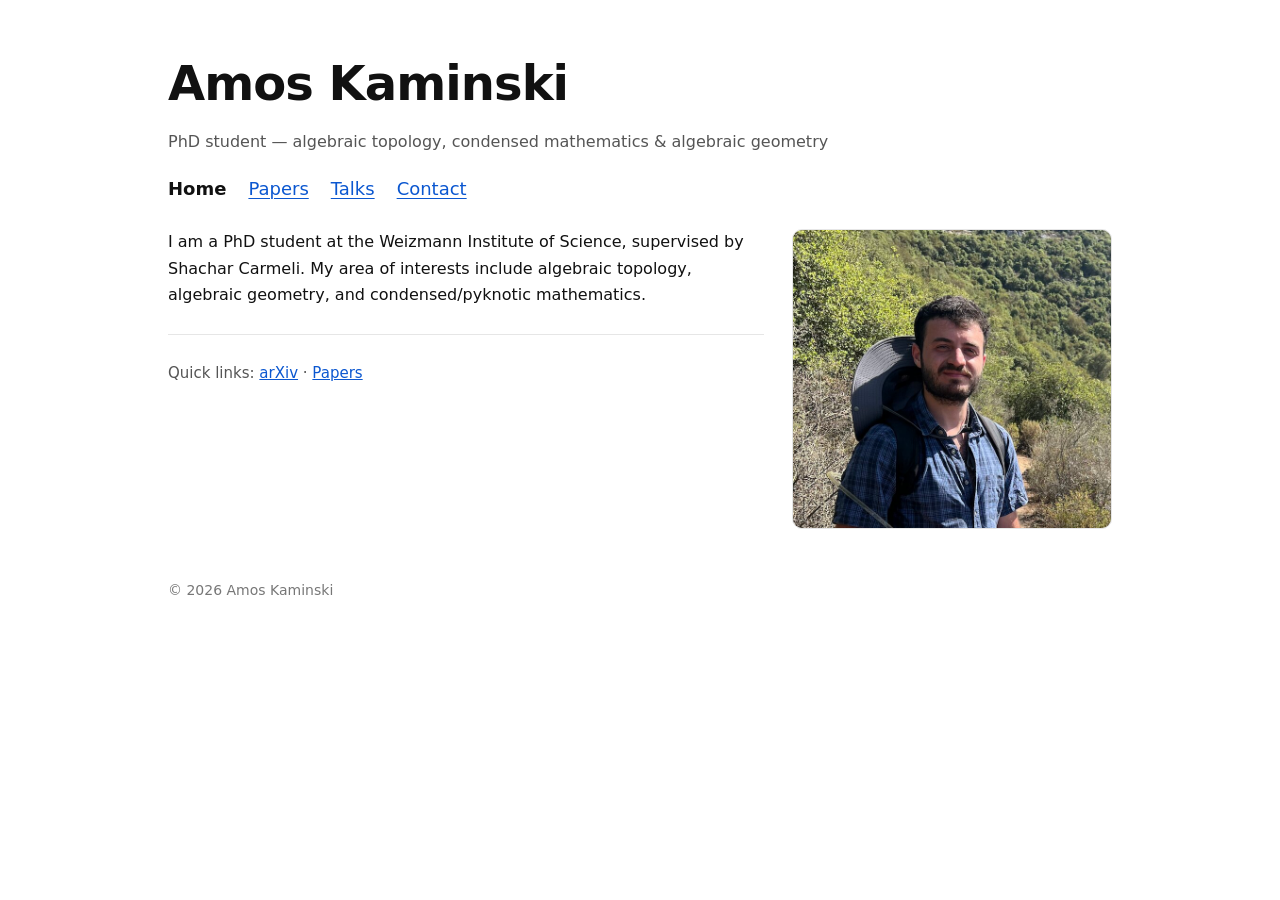
<file: index.html>
<!doctype html>
<html lang="en">
<head>
  <meta charset="utf-8" />
  <meta name="viewport" content="width=device-width,initial-scale=1" />
  <title>Amos Kaminski</title>
  <meta name="description" content="Personal homepage of Amos Kaminski." />
  <link rel="stylesheet" href="styles.css" />
</head>
<body>
  <div class="wrap">
    <header>
      <h1>Amos Kaminski</h1>
      <p class="subtitle">PhD student — algebraic topology, condensed mathematics &amp; algebraic geometry</p>
      <nav>
        <a class="active" href="index.html">Home</a>
        <a href="papers.html">Papers</a>
        <a href="talks.html">Talks</a>
        <a href="contact.html">Contact</a>
      </nav>
    </header>

    <main class="two-col">
      <div>
        <p>
          I am a PhD student at the Weizmann Institute of Science, supervised by Shachar Carmeli.
          My area of interests include algebraic topology, algebraic geometry, and condensed/pyknotic mathematics.
        </p>
        </p>

        <hr />

        <p class="meta">
          Quick links:
          <a href="https://arxiv.org/search/math?searchtype=author&query=Kaminski,+A">arXiv</a>
          · <a href="papers.html">Papers</a>
        </p>
      </div>

      <!-- Put your photo file in the same folder and name it avatar.jpg (or change this filename). -->
      <img class="profile" src="avatar.jpg" alt="Amos Kaminski" />
    </main>

    <footer>© <span id="y"></span> Amos Kaminski</footer>
  </div>

  <script>
    document.getElementById("y").textContent = new Date().getFullYear();
  </script>
</body>
</html>
</file>
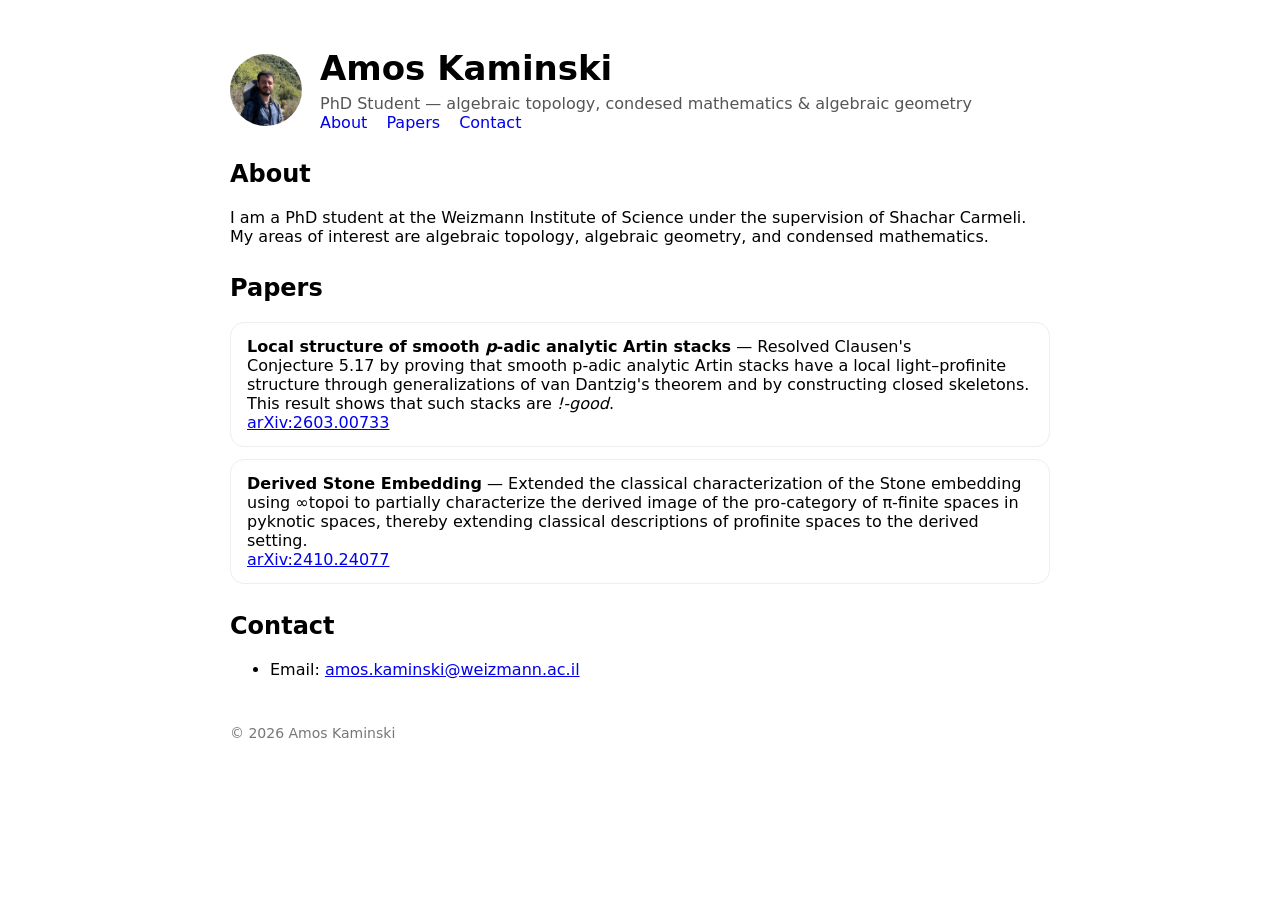
<file: amos_kaminski_homepage.html>
<!doctype html>
<html lang="en">
<head>
  <meta charset="utf-8" />
  <meta name="viewport" content="width=device-width,initial-scale=1" />
  <title>Amos Kaminski</title>
  <meta name="description" content="Personal homepage of Amos Kaminski." />
  <style>
    body { font-family: system-ui, -apple-system, Segoe UI, Roboto, Arial; margin: 0; }
    .wrap { max-width: 820px; margin: 0 auto; padding: 48px 20px; }
    header { display: flex; gap: 18px; align-items: center; }
    .avatar { width: 72px; height: 72px; border-radius: 999px; background:#ddd; }
    h1 { margin: 0; font-size: 34px; }
    .sub { margin: 6px 0 0; color: #555; }
    nav a { margin-right: 14px; text-decoration: none; }
    section { margin-top: 28px; }
    .card { border: 1px solid #eee; border-radius: 14px; padding: 14px 16px; margin-top: 12px; }
    footer { margin-top: 46px; color: #777; font-size: 14px; }
  </style>
</head>
<body>
  <div class="wrap">
    <header>
      <img class="avatar" src="avatar.jpg" alt="Photo of Amos Kaminski" />
      <div>
        <h1>Amos Kaminski</h1>
        <p class="sub">PhD Student — algebraic topology, condesed mathematics &amp; algebraic geometry</p>
        <nav>
          <a href="#about">About</a>
          <a href="#papers">Papers</a>
          <a href="#contact">Contact</a>
        </nav>
      </div>
    </header>

    <section id="about">
      <h2>About</h2>
      <p>
        I am a PhD student at the Weizmann Institute of Science under the supervision of Shachar Carmeli. My areas of interest are algebraic topology, algebraic geometry, and condensed mathematics. 

    <section id="papers">
      <h2>Papers</h2>
      <div class="card">
        <strong>Local structure of smooth <em>p</em>-adic analytic Artin stacks</strong> — Resolved Clausen's Conjecture&nbsp;5.17 by proving that smooth p-adic analytic Artin stacks have a local light–profinite structure through generalizations of van&nbsp;Dantzig's theorem and by constructing closed skeletons. This result shows that such stacks are <em>!-good</em>.
        <div><a href="https://arxiv.org/abs/2603.00733">arXiv:2603.00733</a></div>
      </div>
      <div class="card">
        <strong>Derived Stone Embedding</strong> — Extended the classical characterization of the Stone embedding using ∞topoi to partially characterize the derived image of the pro-category of π-finite spaces in pyknotic spaces, thereby extending classical descriptions of profinite spaces to the derived setting.
        <div><a href="https://arxiv.org/abs/2410.24077">arXiv:2410.24077</a></div>
      </div>
    </section>

    <section id="contact">
      <h2>Contact</h2>
      <ul>
        <li>Email: <a href="mailto:amos.kaminski@weizmann.ac.il">amos.kaminski@weizmann.ac.il</a></li>
      </ul>
    </section>

    <footer>© <span id="y"></span> Amos Kaminski</footer>
  </div>

  <script>
    document.getElementById("y").textContent = new Date().getFullYear();
  </script>
</body>
</html>
</file>
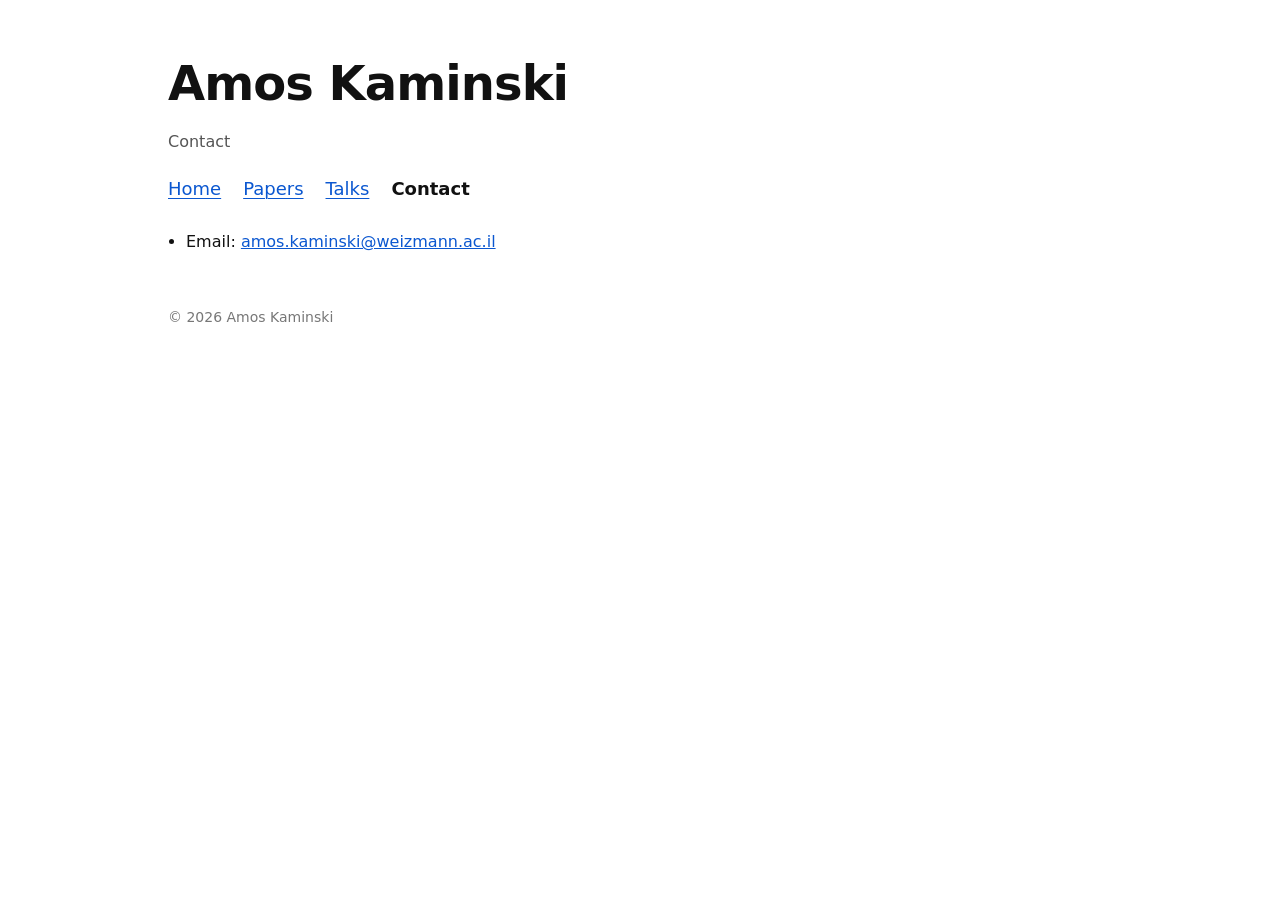
<file: contact.html>
<!doctype html>
<html lang="en">
<head>
  <meta charset="utf-8" />
  <meta name="viewport" content="width=device-width,initial-scale=1" />
  <title>Contact — Amos Kaminski</title>
  <meta name="description" content="Contact Amos Kaminski." />
  <link rel="stylesheet" href="styles.css" />
</head>
<body>
  <div class="wrap">
    <header>
      <h1>Amos Kaminski</h1>
      <p class="subtitle">Contact</p>
      <nav>
        <a href="index.html">Home</a>
        <a href="papers.html">Papers</a>
        <a href="talks.html">Talks</a>
        <a class="active" href="contact.html">Contact</a>
      </nav>
    </header>

    <main>
      <ul class="list">
        <li>Email: <a href="mailto:amos.kaminski@weizmann.ac.il">amos.kaminski@weizmann.ac.il</a></li>
        <!-- Add more if you want:
        <li>GitHub: <a href="https://github.com/YOURHANDLE">@YOURHANDLE</a></li>
        <li>CV: <a href="cv.pdf">cv.pdf</a></li>
        -->
      </ul>
    </main>

    <footer>© <span id="y"></span> Amos Kaminski</footer>
  </div>

  <script>
    document.getElementById("y").textContent = new Date().getFullYear();
  </script>
</body>
</html>
</file>
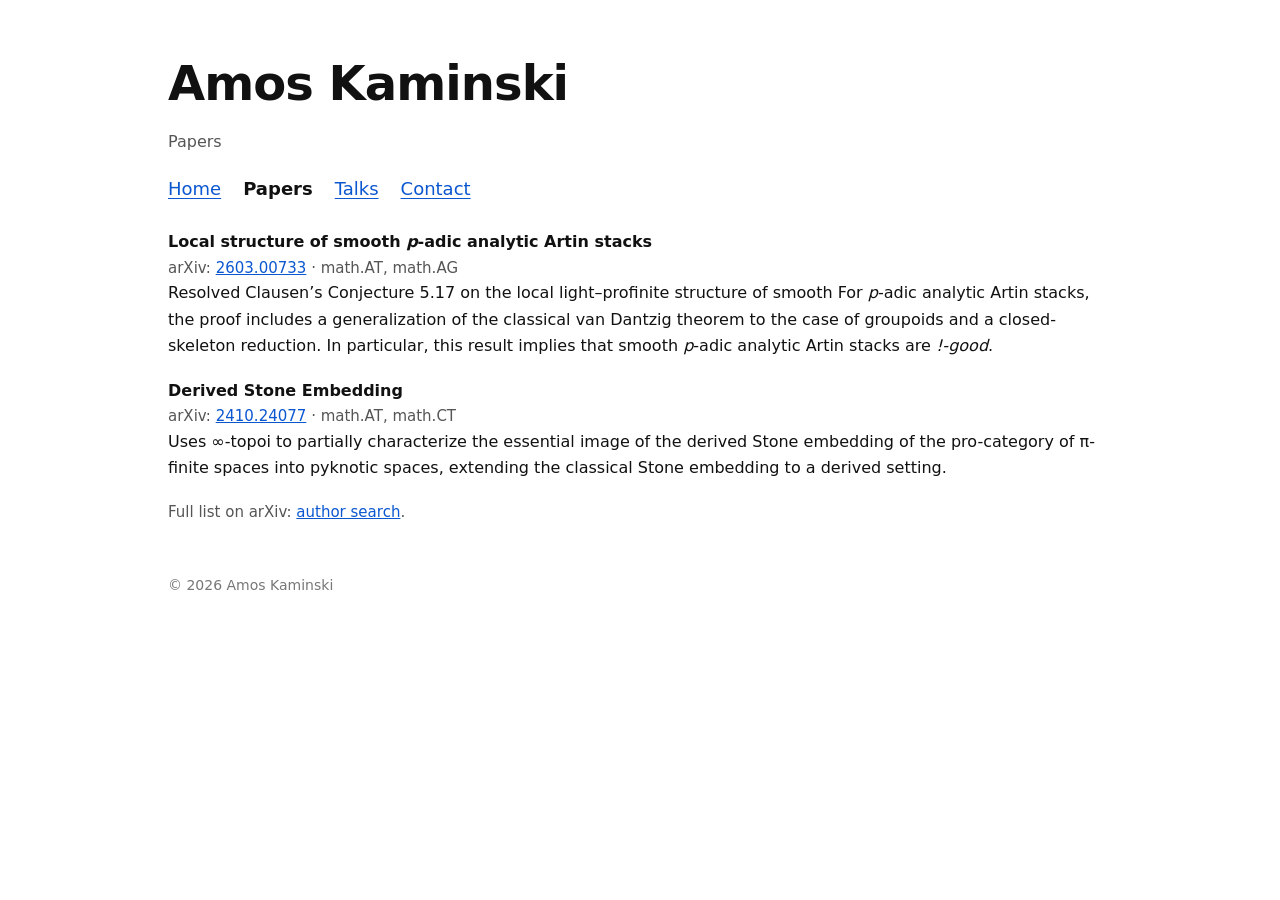
<file: papers.html>
<!doctype html>
<html lang="en">
<head>
  <meta charset="utf-8" />
  <meta name="viewport" content="width=device-width,initial-scale=1" />
  <title>Papers — Amos Kaminski</title>
  <meta name="description" content="Papers of Amos Kaminski." />
  <link rel="stylesheet" href="styles.css" />
</head>
<body>
  <div class="wrap">
    <header>
      <h1>Amos Kaminski</h1>
      <p class="subtitle">Papers</p>
      <nav>
        <a href="index.html">Home</a>
        <a class="active" href="papers.html">Papers</a>
        <a href="talks.html">Talks</a>
        <a href="contact.html">Contact</a>
      </nav>
    </header>

    <main>
      <div class="paper">
        <div class="paper-title">
          Local structure of smooth <em>p</em>-adic analytic Artin stacks
        </div>
        <div class="meta">arXiv: <a href="https://arxiv.org/abs/2603.00733">2603.00733</a> · math.AT, math.AG</div>
        <p>
          Resolved Clausen’s Conjecture 5.17 on the local light–profinite structure of smooth
          For <em>p</em>-adic analytic Artin stacks, the proof includes a generalization of the classical van Dantzig theorem to the case of groupoids and a closed-skeleton reduction.
          In particular, this result implies that smooth <em>p</em>-adic analytic Artin stacks are <em>!-good</em>.
        </p>
      </div>

      <div class="paper">
        <div class="paper-title">Derived Stone Embedding</div>
        <div class="meta">arXiv: <a href="https://arxiv.org/abs/2410.24077">2410.24077</a> · math.AT, math.CT</div>
        <p>
          Uses ∞-topoi to partially characterize the essential image of the derived Stone embedding of the pro-category
          of π-finite spaces into pyknotic spaces, extending the classical Stone embedding to a derived setting.
        </p>
      </div>

      <p class="meta">
        Full list on arXiv:
        <a href="https://arxiv.org/search/math?searchtype=author&query=Kaminski,+A">author search</a>.
      </p>
    </main>

    <footer>© <span id="y"></span> Amos Kaminski</footer>
  </div>

  <script>
    document.getElementById("y").textContent = new Date().getFullYear();
  </script>
</body>
</html>
</file>
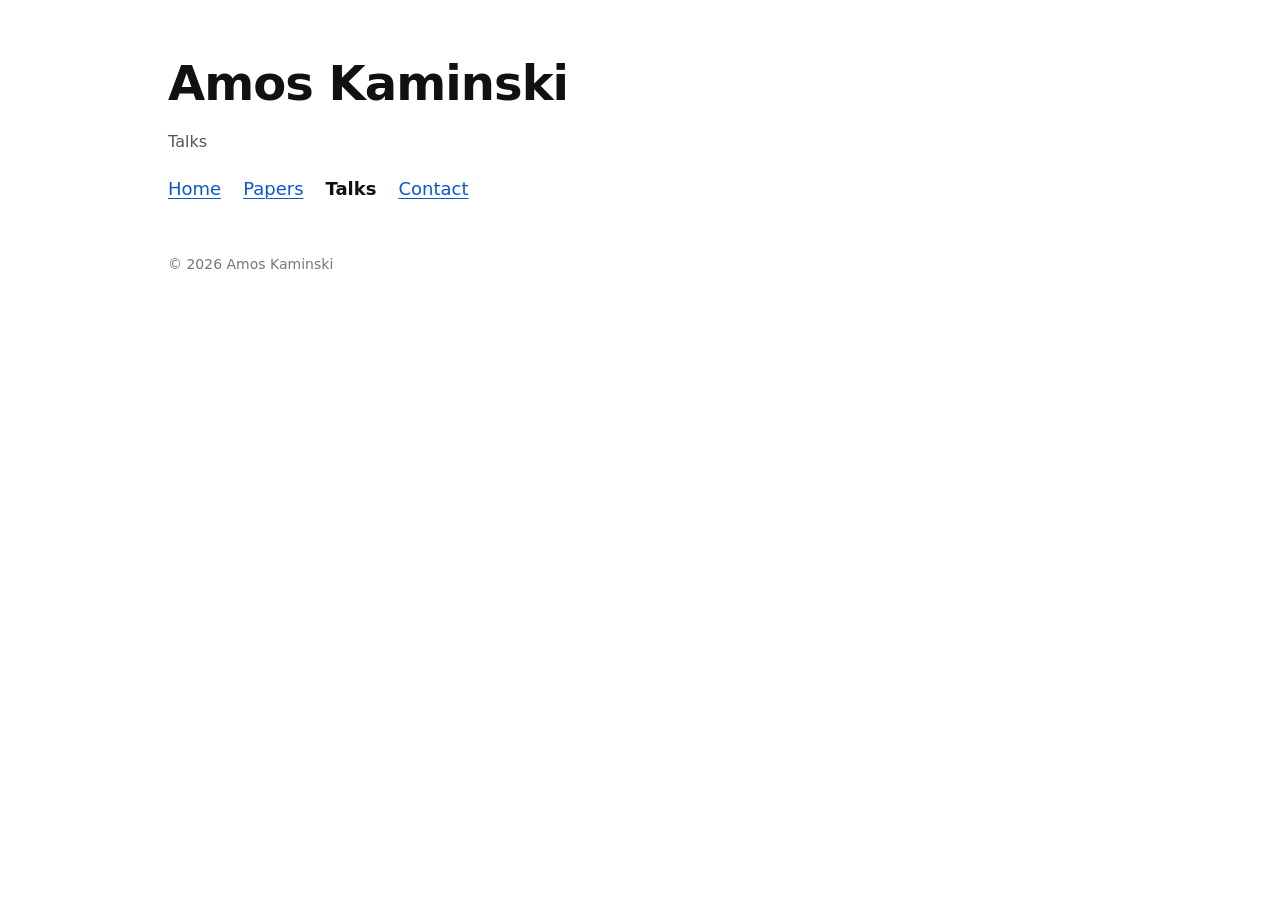
<file: talks.html>
<!doctype html>
<html lang="en">
<head>
  <meta charset="utf-8" />
  <meta name="viewport" content="width=device-width,initial-scale=1" />
  <title>Talks — Amos Kaminski</title>
  <meta name="description" content="Talks of Amos Kaminski." />
  <link rel="stylesheet" href="styles.css" />
</head>
<body>
  <div class="wrap">
    <header>
      <h1>Amos Kaminski</h1>
      <p class="subtitle">Talks</p>
      <nav>
        <a href="index.html">Home</a>
        <a href="papers.html">Papers</a>
        <a class="active" href="talks.html">Talks</a>
        <a href="contact.html">Contact</a>
      </nav>
    </header>

    <main>
      <p></p>

      <!-- Example format:
      <ul class="list">
        <li><strong>Title</strong> — Venue, Date. <a href="#">slides</a></li>
      </ul>
      -->
    </main>

    <footer>© <span id="y"></span> Amos Kaminski</footer>
  </div>

  <script>
    document.getElementById("y").textContent = new Date().getFullYear();
  </script>
</body>
</html>
</file>
<file: styles.css>
:root{
  --text:#111;
  --muted:#555;
  --link:#0b57d0;
  --max: 980px;
}

*{ box-sizing:border-box; }
html{ scroll-behavior:smooth; }
body{
  margin:0;
  font-family: system-ui, -apple-system, Segoe UI, Roboto, Arial, sans-serif;
  color: var(--text);
  background:#fff;
  line-height:1.65;
}

.wrap{ max-width: var(--max); margin: 0 auto; padding: 44px 18px 70px; }

header{ margin-bottom: 26px; }
h1{ font-size: 48px; letter-spacing:-0.02em; margin:0; }
.subtitle{ margin: 6px 0 0; color: var(--muted); }

nav{
  margin-top: 18px;
  display:flex;
  gap: 22px;
  flex-wrap:wrap;
  font-size: 18px;
}
nav a{
  color: var(--link);
  text-decoration: underline;
  text-decoration-thickness: 1px;
  text-underline-offset: 3px;
}
nav a.active{
  color: var(--text);
  text-decoration: none;
  font-weight: 650;
}

main{ margin-top: 18px; }
p{ margin: 0 0 14px; }
a{ color: var(--link); }

hr{ border:none; border-top:1px solid #e6e6e6; margin: 26px 0; }

.two-col{
  display:grid;
  grid-template-columns: 1fr 320px;
  gap: 28px;
  align-items:start;
}
.profile{
  width:100%;
  height:auto;
  border-radius: 10px;
  display:block;
  border: 1px solid #e6e6e6;
}

.list{ padding-left: 18px; margin: 0; }
.paper{
  margin: 0 0 18px;
}
.paper-title{
  font-weight: 700;
}
.meta{
  color: var(--muted);
  font-size: 15px;
}

footer{
  margin-top: 50px;
  color: #777;
  font-size: 14px;
}

@media (max-width: 860px){
  h1{ font-size: 40px; }
  nav{ font-size: 17px; gap: 16px; }
  .two-col{ grid-template-columns: 1fr; }
  .profile{ max-width: 420px; }
}
</file>
